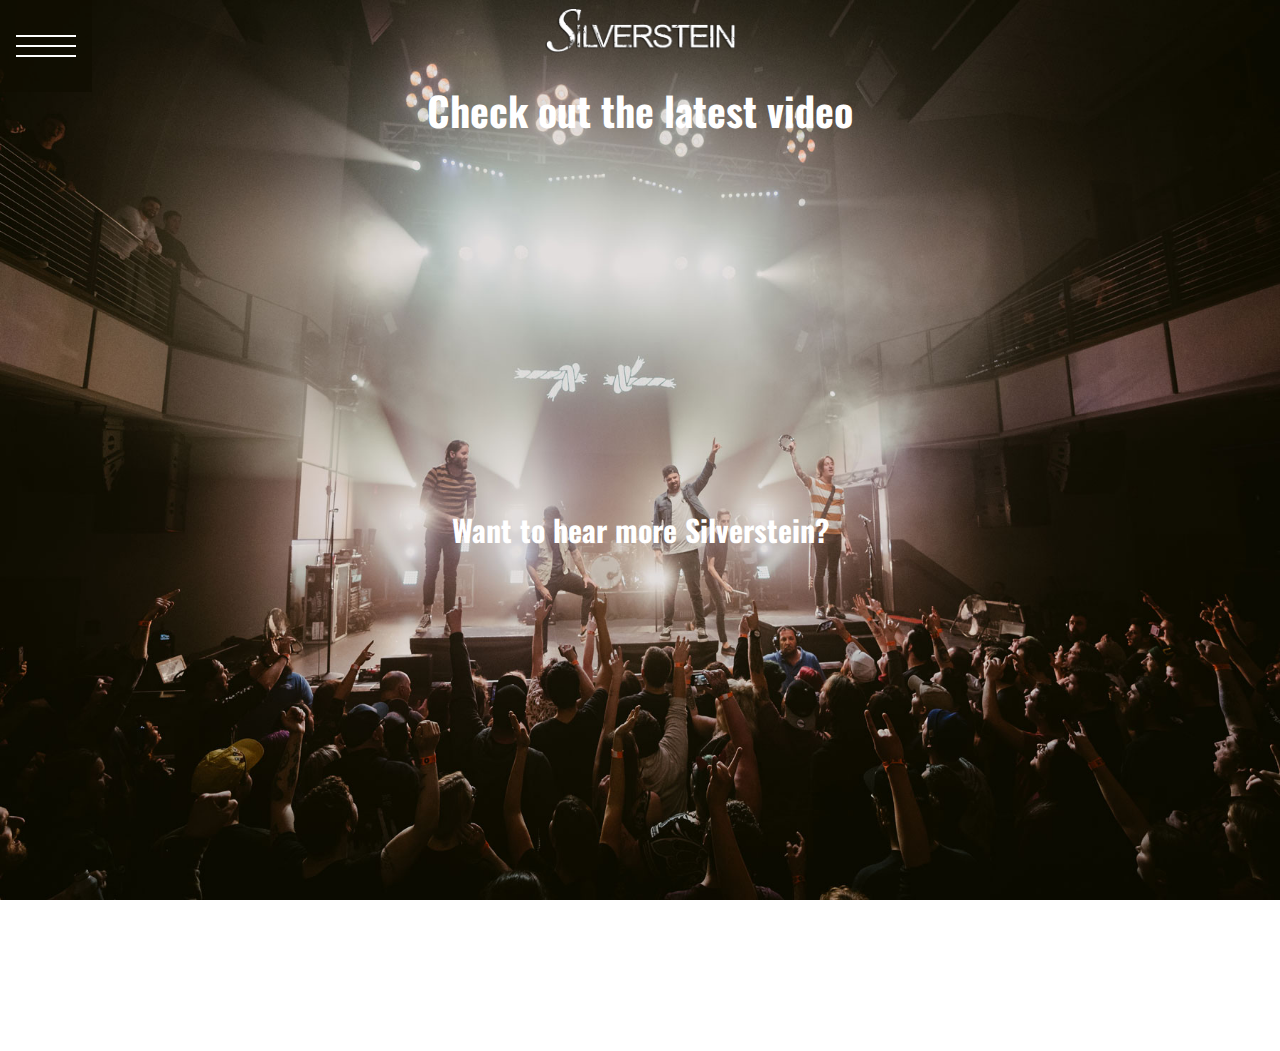
<file: Midterm/index.html>
<!DOCTYPE html>

<!-- All photos were found on the bands website or on Google -->
<html>
    <head>
        <title>
            Silverstein
        </title>

        <!-- Adds the links for the fonts and to the CSS stylesheets -->
        <link rel="stylesheet" href="https://fonts.googleapis.com/css2?family=Oswald:wght@500&display=swap|Open+Sans&family=Oswald:wght@500&display=swap">
        <link rel="stylesheet" href="MenuStyle.css">
        <link rel="stylesheet" href="MainStyle.css">

        <!-- Adds the background image -->
        <style>
            body {background-image: url(SilversteinFullBandLarge.jpg);
                  background-repeat: no-repeat;
                  background-attachment: fixed;
                  background-size: 100% 100%;
                  z-index: -1;}
        </style>
    </head>
    <body>

        <!-- Adds the divs to create the hamburger menu-->
        <div class="menuWrap">
            <input type="checkbox" class="toggler">
            <div class="hamburger"><div></div></div>
            <div class="menu">
                <div>
                    <div>
                        <ul>
                            <li><a href="index.html">Home</a></li>
                            <li><a href="about.html">About</a></li>
                            <li><a href="events.html">Events</a></li>
                            <li><a href="contact.html">Contact</a></li>
                        </ul>
                    </div>
                </div>
            </div>
        </div>

        <!-- Links the logo to the index -->
        <a href="index.html"><img class="Logo" src="SilversteinLogo3.png"></a>

        <h1>Check out the latest video</h1>

        <!-- Embeds a video to the latest music video by the band-->
        <iframe class="Center" width="560" height="315" src="https://www.youtube.com/embed/QHUBirNTMCQ" frameborder="0" allow="accelerometer; autoplay; clipboard-write; encrypted-media; gyroscope; picture-in-picture" allowfullscreen></iframe>

        <h2>Want to hear more Silverstein?</h2>

        <!-- Embeds a spotify playlist of popular songs by the band-->
        <iframe class="Center" src="https://open.spotify.com/embed/playlist/37i9dQZF1DZ06evO14c9FK" width="300" height="380" frameborder="0" allowtransparency="true" allow="encrypted-media"></iframe>

        <!-- Adds a link to the bands merch store-->
        <h2><a href="https://silversteinstore.com/">Click here to get the latest Silverstein merch!</a></h2>
    </body>
</html>
</file>
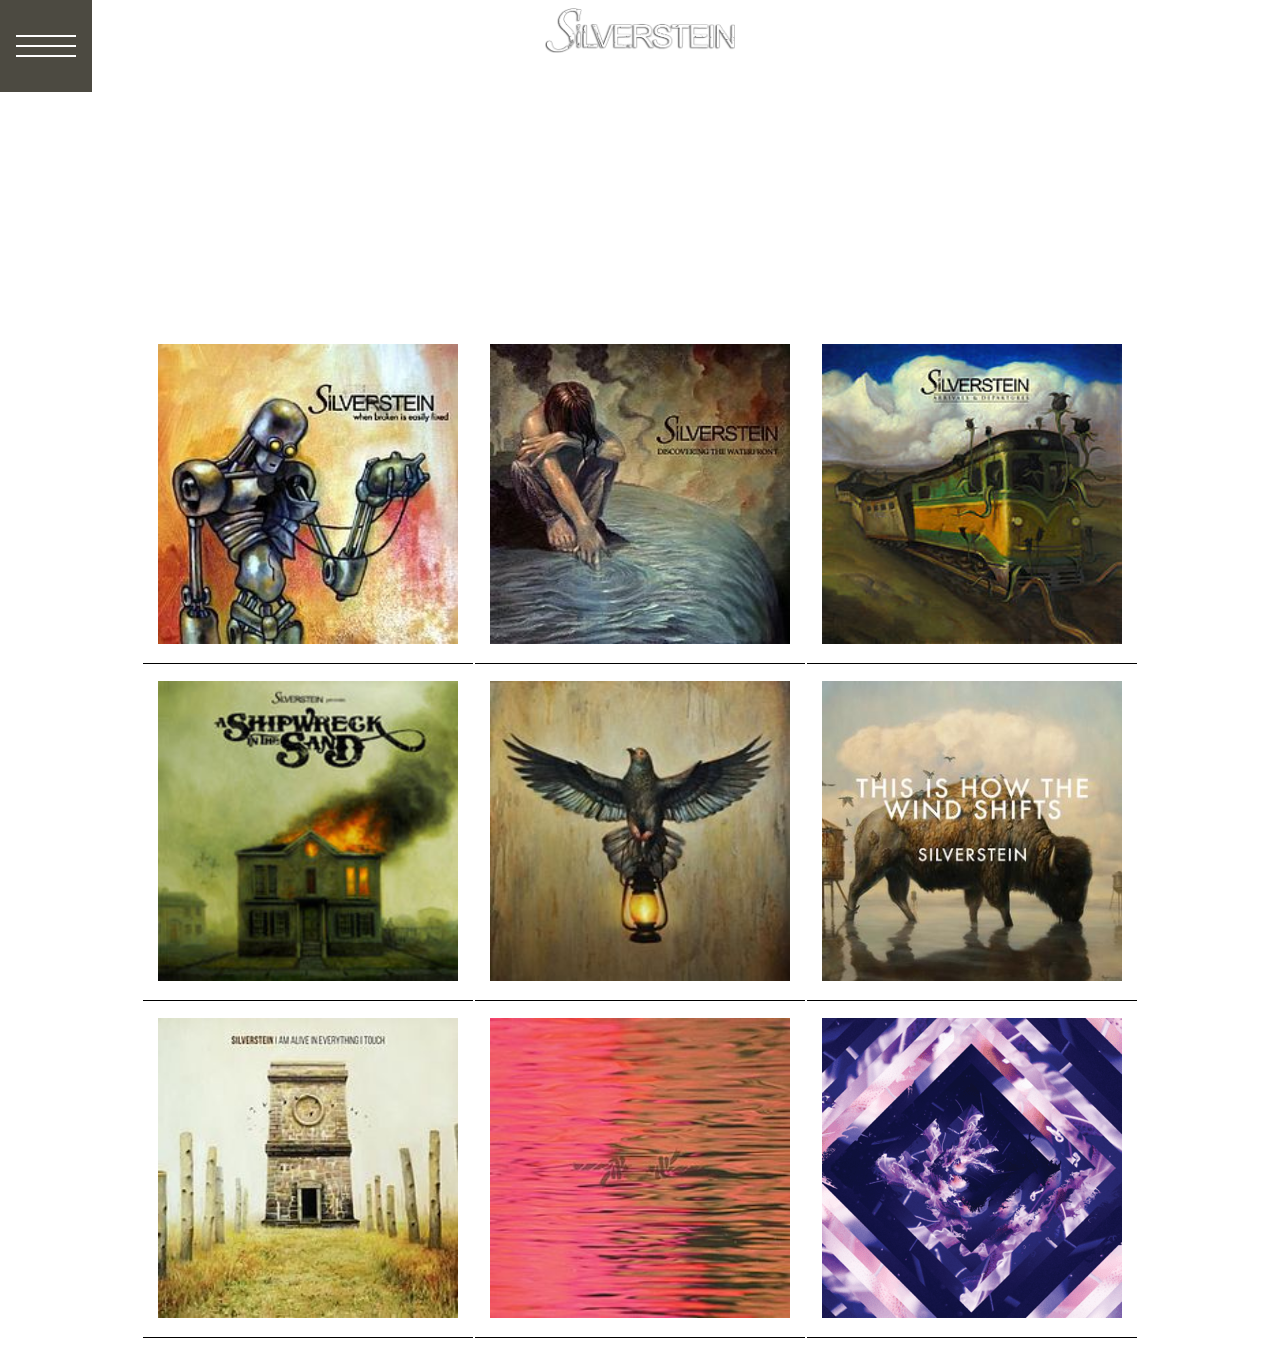
<file: Midterm/about.html>
<!DOCTYPE html>

<!-- All photos were found on the bands website or on Google -->
<html>

<head>
    <title>
        Silverstein - About
    </title>

    <!-- Adds the links for the fonts and to the CSS stylesheets -->
    <link rel="stylesheet" href="MenuStyle.css">
    <link rel="stylesheet" href="MainStyle.css">
    <link
        href="https://fonts.googleapis.com/css2?family=Oswald:wght@500&display=swap|Open+Sans&family=Oswald:wght@500&display=swap"
        rel="stylesheet">

        <!-- Adds the background image -->
    <style>
        body {
            background-image: url("http://www.silversteinmusic.com/2015/photos/silverstein_0097.jpg");
            background-repeat: no-repeat;
            background-attachment: fixed;
            background-size: 100% 100%;
            z-index: -1;
        }
    </style>
</head>

<body>

    <!-- Adds the divs to create the hamburger menu-->
    <div class="menuWrap">
        <input type="checkbox" class="toggler">
        <div class="hamburger">
            <div></div>
        </div>
        <div class="menu">
            <div>
                <div>
                    <ul>
                        <li><a href="index.html">Home</a></li>
                        <li><a href="about.html">About</a></li>
                        <li><a href="events.html">Events</a></li>
                        <li><a href="contact.html">Contact</a></li>
                    </ul>
                </div>
            </div>
        </div>
    </div>

    <!-- Links the logo to the index -->
    <a href="index.html"><img class="Logo" src="SilversteinLogo3.png"></a>

    <h1>The Band</h1>

    <!-- About the band-->
    <p>Formed in 2000 the Canadian post-hardcore band Silverstein has been steadily releasing music and touring for over
        20 years.</p>
    <p>Within that time the band has released
        9 studio albums, 2 live albums, 4 compilations, and 5 EPs.</p>
    </p>

    <!-- Adds a link to the bands tour archive-->
    <h2><a href="http://www.silversteinmusic.com/tour-archive">Click here to view the tour archive</a></h2>
    
    <!-- Adds a table for the 9 studio albums-->
    <table class="Center">
        <tr>
            <th><img class="Album" src="WhenBroken.jpg"></th>
            <th><img class="Album" src="Discovering.jpg"></th>
            <th><img class="Album" src="Arrivals.jpg"></th>
        </tr>
        <tr>
            <th><img class="Album" src="Shipwreck.jpg"></th>
            <th><img class="Album" src="Rescue.jpg"></th>
            <th><img class="Album" src="Wind.jpg"></th>
        </tr>
        <tr>
            <th><img class="Album" src="Alive.jpg"></th>
            <th><img class="Album" src="Dead.jpg"></th>
            <th><img class="Album" src="Beautiful.png"></th>
        </tr>
    </table>
</body>

</html>
</file>
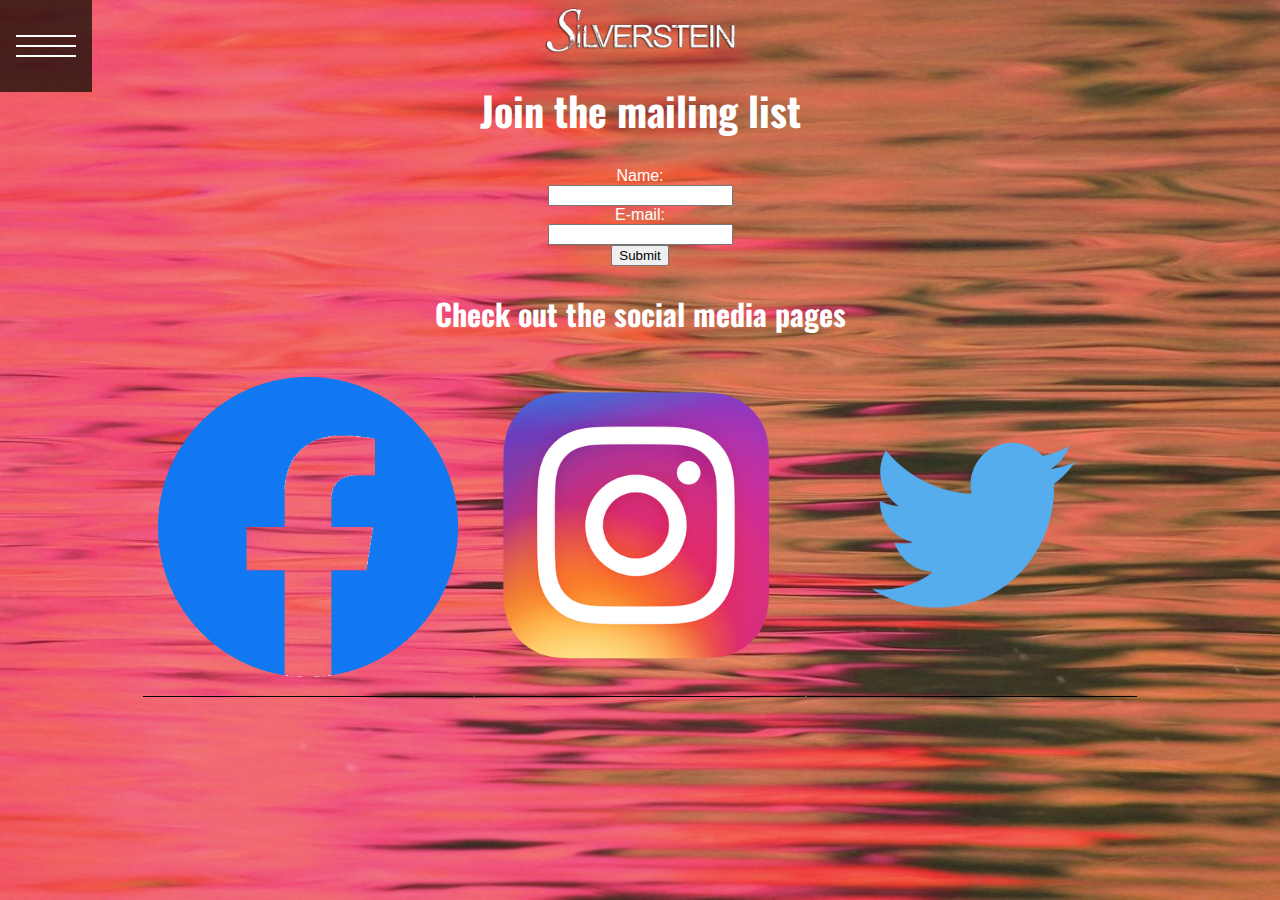
<file: Midterm/contact.html>
<!DOCTYPE html>

<!-- All photos were found on the bands website or on Google -->
<html>
    <head>
        <title>
            Silverstein - Contact
        </title>

        <!-- Adds the links for the fonts and to the CSS stylesheets -->
        <link rel="stylesheet" href="https://fonts.googleapis.com/css2?family=Oswald:wght@500&display=swap|Open+Sans&family=Oswald:wght@500&display=swap">
        <link rel="stylesheet" href="MenuStyle.css">
        <link rel="stylesheet" href="MainStyle.css">

        <!-- Adds the background image -->
        <style>
            body {background-image: url(SilversteinAlbum2.jpg);
                  background-repeat: no-repeat;
                  background-attachment: fixed;
                  background-size: 100% 100%;
                  z-index: -1;}
        </style>
    </head>
    <body>

        <!-- Adds the divs to create the hamburger menu-->
        <div class="menuWrap">
            <input type="checkbox" class="toggler">
            <div class="hamburger"><div></div></div>
            <div class="menu">
                <div>
                    <div>
                        <ul>
                            <li><a href="index.html">Home</a></li>
                            <li><a href="about.html">About</a></li>
                            <li><a href="events.html">Events</a></li>
                            <li><a href="contact.html">Contact</a></li>
                        </ul>
                    </div>
                </div>
            </div>
        </div>

        <!-- Links the logo to the index -->
        <a href="index.html"><img class="Logo" src="SilversteinLogo3.png"></a>

        <h1>Join the mailing list</h1>

        <!-- Adds a form for the mailing list-->
        <form action="mailto:silverstein@example.com" method="post" enctype="text/plain">
            Name:<br>
            <input type="text" name="name"><br>
            E-mail:<br>
            <input type="text" name="mail"><br>
            <input type="submit" value="Submit">
        </form>

        <h2>Check out the social media pages</h2>

        <!-- Adds a table to make the icons horizontal and centered-->
        <table class="Center">
            <tr>
                <th><a href=https://www.facebook.com/silversteinmusic><img class="Album" src="Facebook.png"></a></th>
                <th><a href="https://www.instagram.com/silverstein/?hl=en"><img class="Album" src="Instagram.png"></a></th>
                <th><a href="https://twitter.com/silverstein?ref_src=twsrc%5Egoogle%7Ctwcamp%5Eserp%7Ctwgr%5Eauthor"><img class="Album" src="Twitter.png"></a></th>
            </tr>
        </table>
    </body>
</html>
</file>
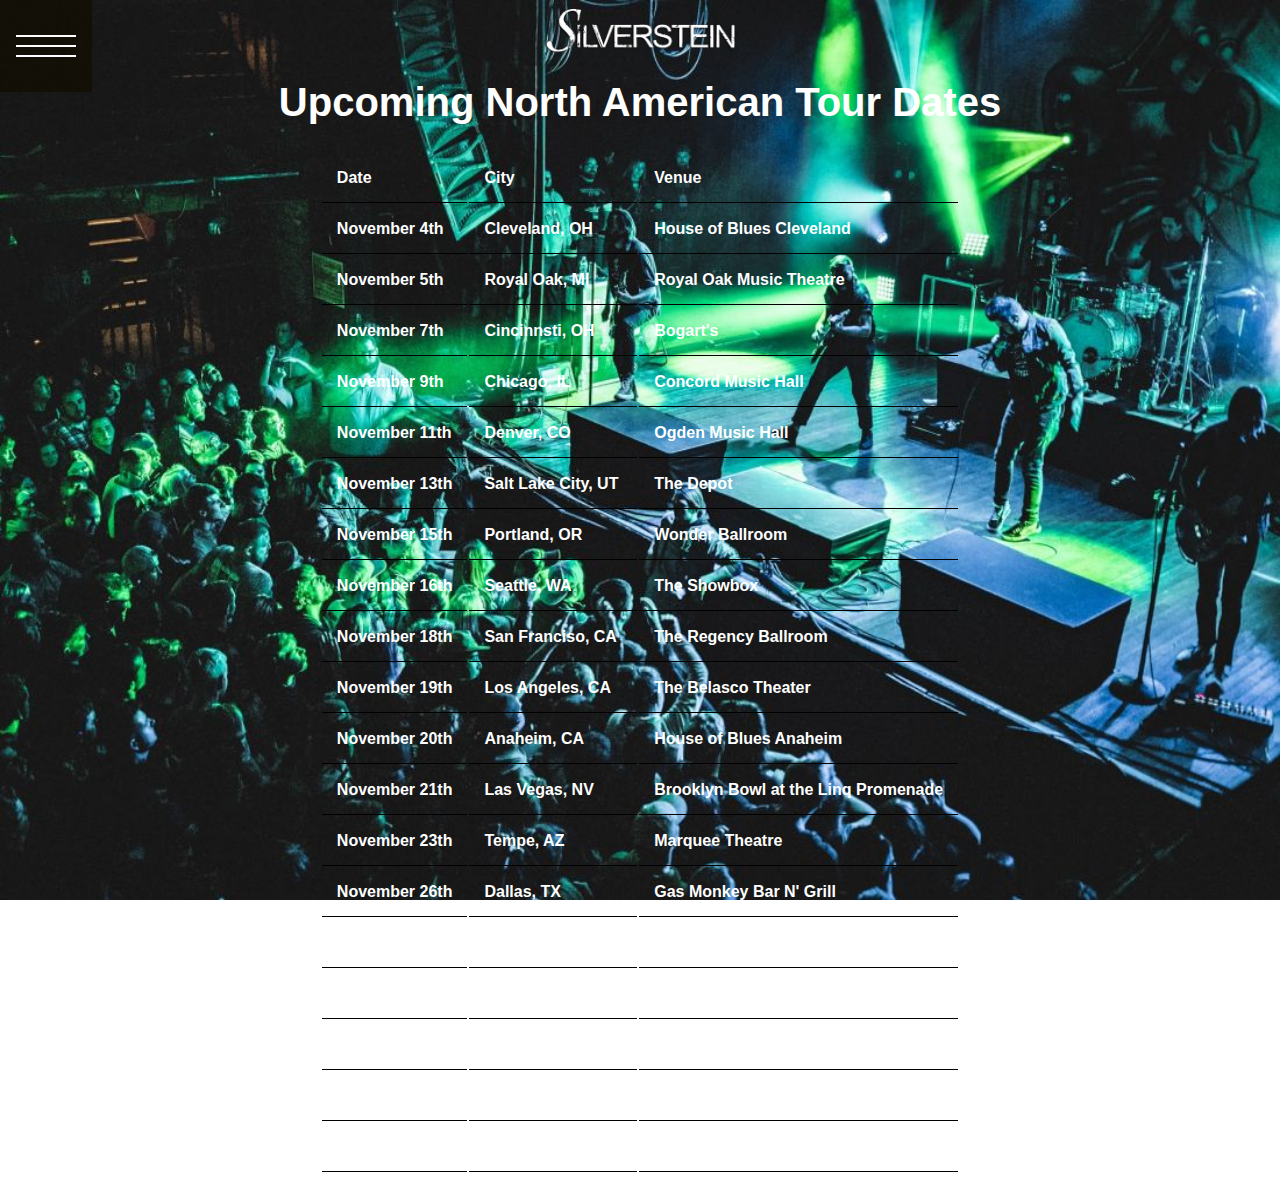
<file: Midterm/events.html>
<!DOCTYPE html>

<!-- All photos were found on the bands website or on Google -->
<html>
    <head>
        <title>
            Silverstein - Events
        </title>

        <!-- Adds the links for the fonts and to the CSS stylesheets -->
        <link rel="stylesheet" href="MenuStyle.css">
        <link rel="stylesheet" href="MainStyle.css">

        <!-- Adds the background image -->
        <style>
            body {background-image: url(SilversteinLiveGreen.jpg);
                  background-repeat: no-repeat;
                  background-attachment: fixed;
                  background-size: 100% 100%;
                  z-index: -1;}
        </style>
    </head>
    <body>

        <!-- Adds the divs to create the hamburger menu-->
        <div class="menuWrap">
            <input type="checkbox" class="toggler">
            <div class="hamburger"><div></div></div>
            <div class="menu">
                <div>
                    <div>
                        <ul>
                            <li><a href="index.html">Home</a></li>
                            <li><a href="about.html">About</a></li>
                            <li><a href="events.html">Events</a></li>
                            <li><a href="contact.html">Contact</a></li>
                        </ul>
                    </div>
                </div>
            </div>
        </div>

        <!-- Links the logo to the index -->
        <a href="index.html"><img class="Logo" src="SilversteinLogo3.png"></a>

        <h1>Upcoming North American Tour Dates</h1>

        <!-- Adds a table for the upcoming events-->
        <table class="Center">
            <tr>
                <th>Date</th>
                <th>City</th>
                <th>Venue</th>
            </tr>
            <tr>
                <th>November 4th</th>
                <th>Cleveland, OH</th>
                <th>House of Blues Cleveland</th>
            </tr>
            <tr>
                <th>November 5th</th>
                <th>Royal Oak, MI</th>
                <th>Royal Oak Music Theatre</th>
            </tr>
            <tr>
                <th>November 7th</th>
                <th>Cincinnsti, OH</th>
                <th>Bogart's</th>
            </tr>
            <tr>
                <th>November 9th</th>
                <th>Chicago, IL</th>
                <th>Concord Music Hall</th>
            </tr>
            <tr>
                <th>November 11th</th>
                <th>Denver, CO</th>
                <th>Ogden Music Hall</th>
            </tr>
            <tr>
                <th>November 13th</th>
                <th>Salt Lake City, UT</th>
                <th>The Depot</th>
            </tr>
            <tr>
                <th>November 15th</th>
                <th>Portland, OR</th>
                <th>Wonder Ballroom</th>
            </tr>
            <tr>
                <th>November 16th</th>
                <th>Seattle, WA</th>
                <th>The Showbox</th>
            </tr>
            <tr>
                <th>November 18th</th>
                <th>San Franciso, CA</th>
                <th>The Regency Ballroom</th>
            </tr>
            <tr>
                <th>November 19th</th>
                <th>Los Angeles, CA</th>
                <th>The Belasco Theater</th>
            </tr>
            <tr>
                <th>November 20th</th>
                <th>Anaheim, CA</th>
                <th>House of Blues Anaheim</th>
            </tr>
            <tr>
                <th>November 21th</th>
                <th>Las Vegas, NV</th>
                <th>Brooklyn Bowl at the Linq Promenade</th>
            </tr>
            <tr>
                <th>November 23th</th>
                <th>Tempe, AZ</th>
                <th>Marquee Theatre</th>
            </tr>
            <tr>
                <th>November 26th</th>
                <th>Dallas, TX</th>
                <th>Gas Monkey Bar N' Grill</th>
            </tr>
            <tr>
                <th>November 27th</th>
                <th>San Antonio, TX</th>
                <th>Vibes Event Center</th>
            </tr>
            <tr>
                <th>November 28th</th>
                <th>Houston, TX</th>
                <th>The Studio at Warehouse Live</th>
            </tr>
            <tr>
                <th>November 30th</th>
                <th>St. Petersburg, FL</th>
                <th>Jannus Live</th>
            </tr>
            <tr>
                <th>December 3rd</th>
                <th>Atlanta, GA</th>
                <th>The Masquerade - Heaven</th>
            </tr>
            <tr>
                <th>December 12th</th>
                <th>Toronto, ON</th>
                <th>The Danforth Music Hall</th>
            </tr>
        </table>
    </body>
</html>
</file>
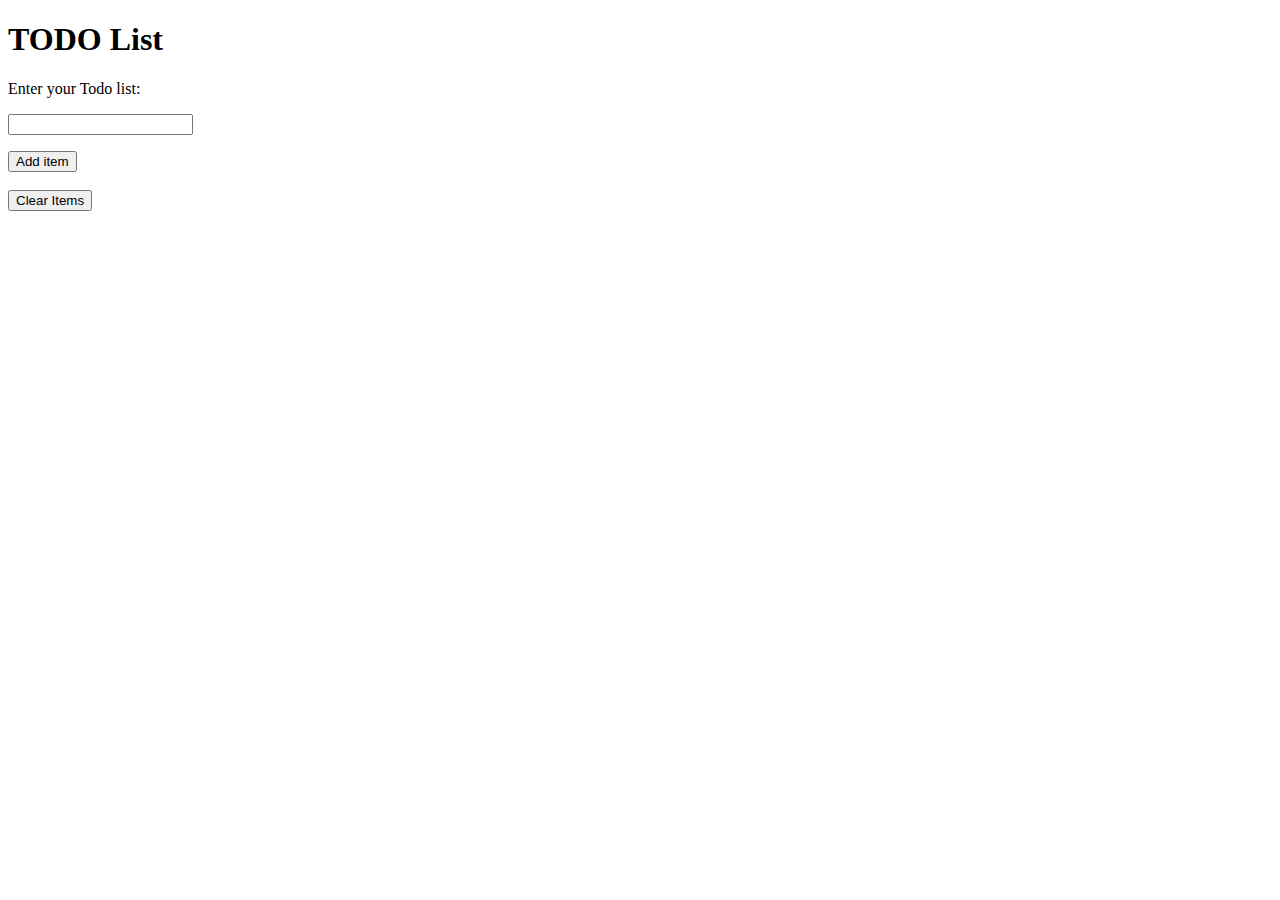
<file: Week11/Week11Assignment.html>
<!DOCTYPE html>

<html>

<head>
    <title>
        TODO List
    </title>
</head>

<body>
    <h1>TODO List</h1> <!-- Adds a heading to the page-->

    <P>Enter your Todo list: </P>
    <input type="text" id="todoList"><br> <!-- Adds an input field for addign items-->
    
    <ul id="list"></ul> <!-- Adds a list for the items -->
    <input type='button' onclick='addItem()' value='Add item'><br><br> <!-- Adds a Button to add the item -->
    <input type='button' onclick='clearItems()' value='Clear Items'> <!-- Adds a Button to clear the items-->

    <script src="Additem.js"></script> <!-- Adds the Javascript file-->
</body>

</html>
</file>
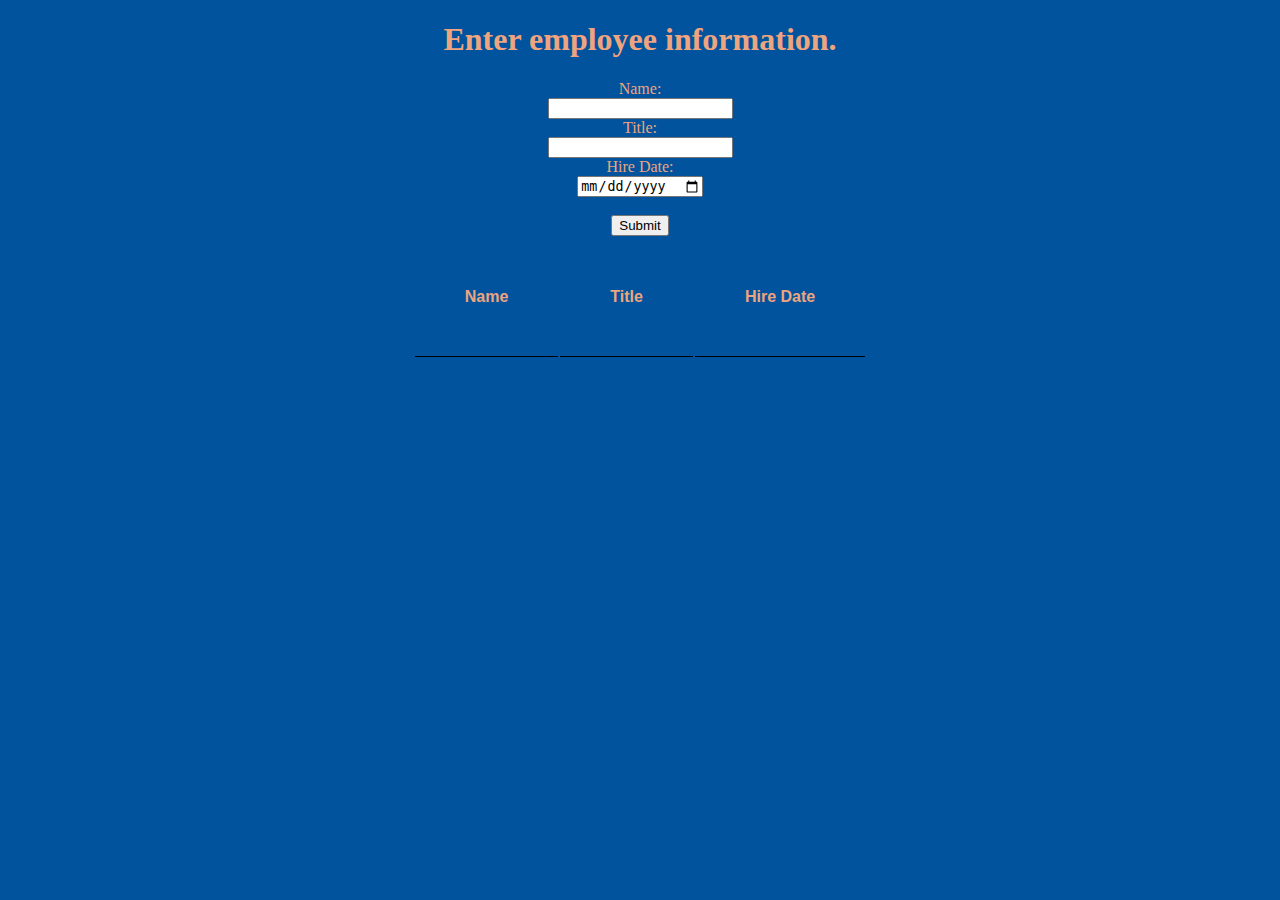
<file: Week12/Week12Assignment.html>
<!DOCTYPE html>

<html>

<head>
    <title>
        Employee Information
    </title>
    <!-- Adds jquery -->
    <script src="jquery-3.6.0.slim.js"></script>
    <!-- Adds style to the site -->
    <style>
        td {
            border-bottom: 1px solid black;
            padding: 50px;
            font-family: 'Lucida Sans', 'Lucida Sans Regular', 'Lucida Grande', 'Lucida Sans Unicode', Geneva, Verdana, sans-serif;
            font-weight: bold;
        }

        table,
        form {
            margin-left: auto;
            margin-right: auto;
            color: #EEA47FFF;
        }

        body {
            text-align: center;
            background-color: #00539CFF;
        }

        h1 {
            color: #EEA47FFF;
        }
    </style>
</head>

<body>
    <h1>Enter employee information.</h1>
    <!-- Adds a form to enter information -->
    <form method="post" id="dataForm">
        Name: <br>
        <input type="text" name="name" id="name"><br>
        Title: <br>
        <input type="text" name="title" id="title"><br>
        Hire Date: <br>
        <input type="date" name="hireDate" id="hireDate"><br><br>
        <input type="submit" name="submit" value="Submit"><br>
    </form>
    <!-- Adds a table for the data-->
    <div>
        <table>
            <thead>
                <tr>
                    <td id="tableName">Name</td>
                    <td id="tableTitle">Title</td>
                    <td id="tableDate">Hire Date</td>
                </tr>
            </thead>
            <tbody id="displayData"></tbody>
        </table>
    </div>

    <script>
        // Checks for empty feilds on the form
        $('#dataForm').submit(function () {
            if ($.trim($("#name").val()) === "" || $.trim($("#title").val()) === "" || $.trim($("#hireDate").val()) === "") {
                alert('you did not fill out one of the fields');
                return false;
            }
            // Takes the data from the form and puts it into a table 
            else
                event.preventDefault();
            var $inputs = $('#dataForm :input');
            var values = {};
            $inputs.each(function () {
                values[this.name] = $(this).val();
            });
            $('#displayData').append("<tr><td>" + values.name + "</td><td>" + values.title + "</td><td>" + values.hireDate);
            // clears the fields in the form
            $("input[type=text], textarea, date").val("");
        });
    </script>
</body>

</html>
</file>
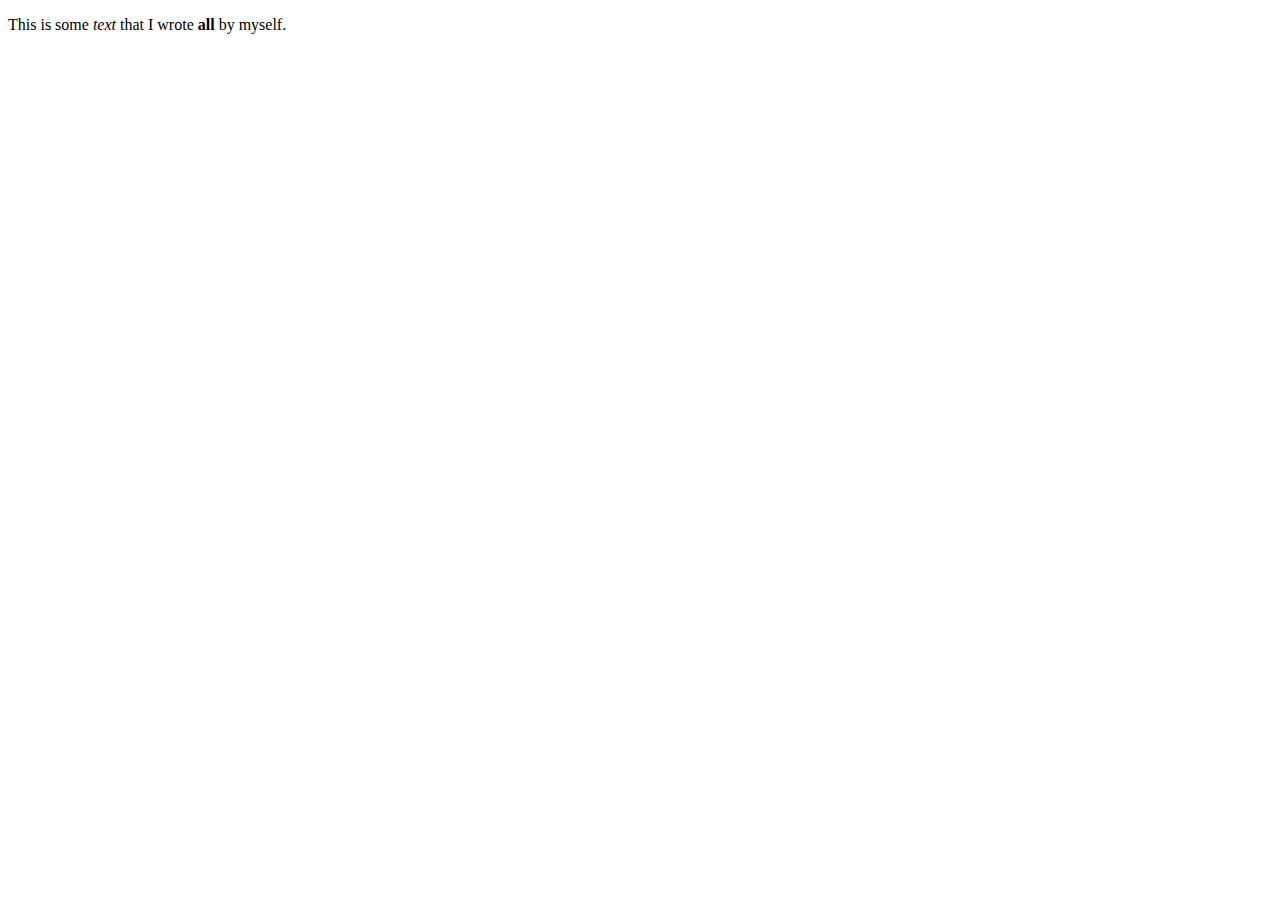
<file: week3/test.html>
<!DOCTYPE html>

<html>
    <head>
        <title>
            This is my awesome web page
        </title>
    </head>
    <body>
        <p>This is some <em>text</em> that I wrote <strong>all</strong> by myself.</p>
    </body>
</html>
</file>
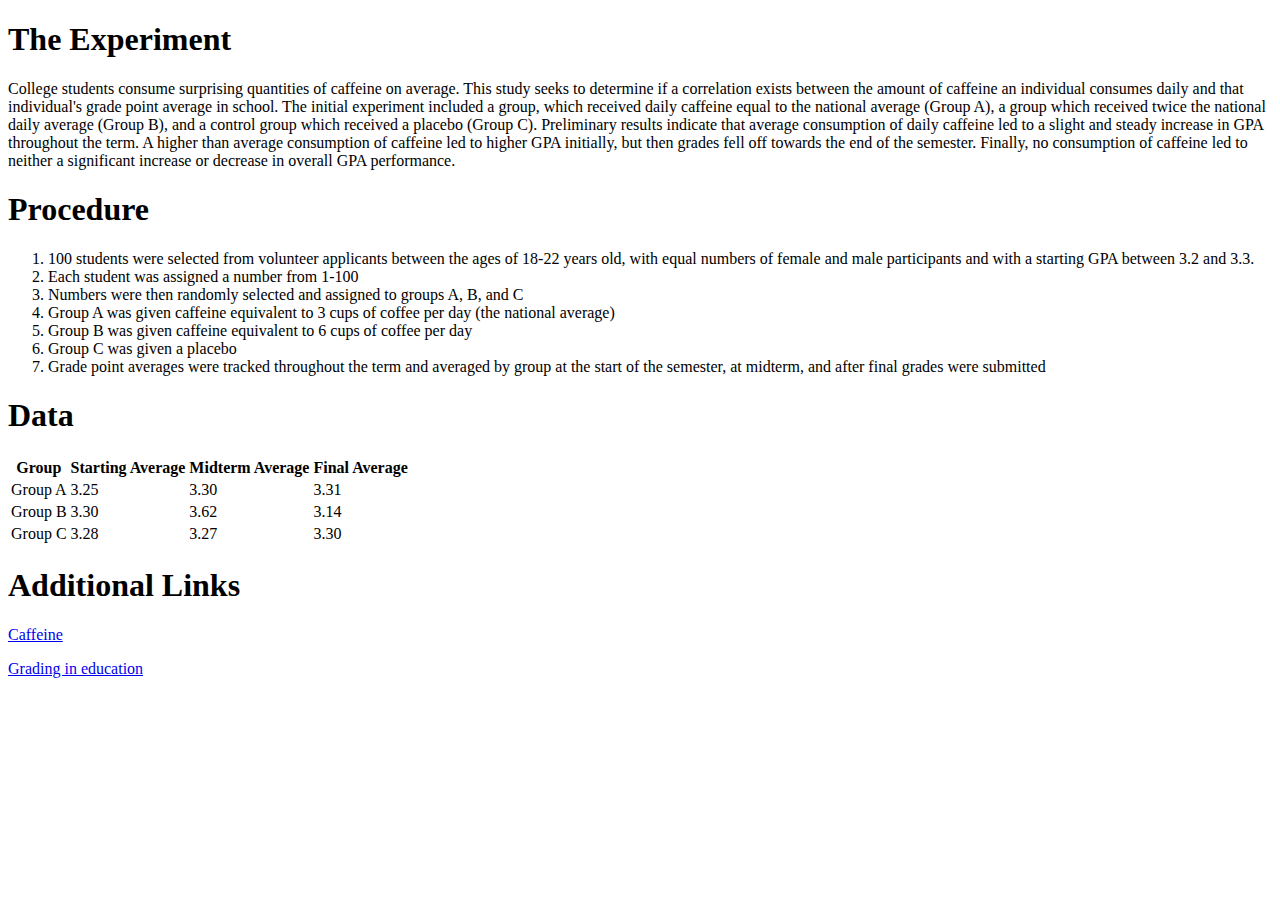
<file: week3/Week3Assignment.html>
<!DOCTYPE html>

<html>
    <head>
        <title>
            Caffeine in college students
        </title>
    </head>
    <body>
        <!-- Adds a heading-->
        <h1>The Experiment</h1>
        
        <!-- Description of the experiment-->
        <p>College students consume surprising quantities of caffeine on average. This study seeks to determine if a correlation exists between the amount of caffeine an individual consumes daily and that individual's grade point average in school.
            The initial experiment included a group, which received daily caffeine equal to the national average (Group A), a group which received twice the national daily average (Group B), and a control group which received a placebo (Group C). 
            Preliminary results indicate that average consumption of daily caffeine led to a slight and steady increase in GPA throughout the term. A higher than average consumption of caffeine led to higher GPA initially, but then grades fell off towards the end of the semester. Finally, no consumption of caffeine led to neither a significant increase or decrease in overall GPA performance.</p>
        <!-- Adds a heading-->
        <h1>Procedure</h1>
        
        <!-- Adds an ordered list for the procedure-->
        <ol>
            <li>100 students were selected from volunteer applicants between the ages of 18-22 years old, with equal numbers of female and male participants and with a starting GPA between 3.2 and 3.3. </li>
            <li>Each student was assigned a number from 1-100</li>
            <li>Numbers were then randomly selected and assigned to groups A, B, and C</li>
            <li>Group A was given caffeine equivalent to 3 cups of coffee per day (the national average)</li>
            <li>Group B was given caffeine equivalent to 6 cups of coffee per day</li>
            <li>Group C was given a placebo</li>
            <li>Grade point averages were tracked throughout the term and averaged by group at the start of the semester, at midterm, and after final grades were submitted</li>
        </ol>

        <!-- Adds a heading-->
        <h1>Data</h1>

        <!-- Adds a table for the data-->
        <table>
            <tr>
                <th>Group</th>
                <th>Starting Average</th>
                <th>Midterm Average</th>
                <th>Final Average</th>
            </tr>
            <tr>
                <td>Group A</td>
                <td>3.25</td>
                <td>3.30</td>
                <td>3.31</td>
            </tr>
            <tr>
                <td>Group B</td>
                <td>3.30</td>
                <td>3.62</td>
                <td>3.14</td>
            </tr>
            <tr>
                <td>Group C</td>
                <td>3.28</td>
                <td>3.27</td>
                <td>3.30</td>
            </tr>
        </table>

        <!-- Adds a heading-->
        <h1>Additional Links</h1>

        <!-- Adds Links for additional information-->
        <p><a href="https://en.wikipedia.org/wiki/Caffeine">Caffeine</a></p>
        <p><a href="https://en.wikipedia.org/wiki/Grading_in_education"> Grading in education</a></p>
        </body>
</html>
</file>
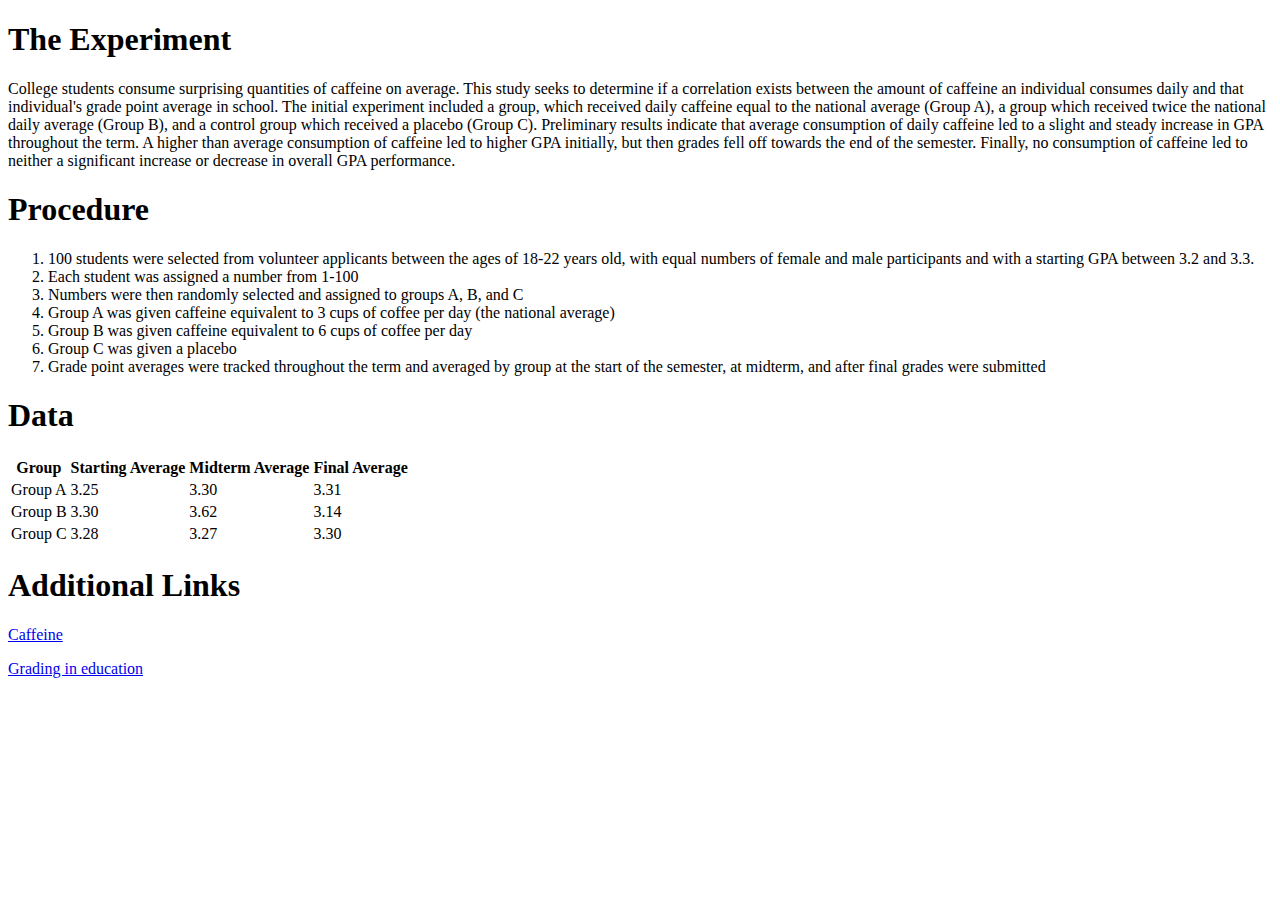
<file: week3/Week3Assignmnet.html>
<!DOCTYPE html>

<html>
    <head>
        <title>
            Caffeine in college students
        </title>
    </head>
    <body>
        <h1>The Experiment</h1>
        <p>College students consume surprising quantities of caffeine on average. This study seeks to determine if a correlation exists between the amount of caffeine an individual consumes daily and that individual's grade point average in school.
            The initial experiment included a group, which received daily caffeine equal to the national average (Group A), a group which received twice the national daily average (Group B), and a control group which received a placebo (Group C). 
            Preliminary results indicate that average consumption of daily caffeine led to a slight and steady increase in GPA throughout the term. A higher than average consumption of caffeine led to higher GPA initially, but then grades fell off towards the end of the semester. Finally, no consumption of caffeine led to neither a significant increase or decrease in overall GPA performance.</p>
        <h1>Procedure</h1>
        <ol>
            <li>100 students were selected from volunteer applicants between the ages of 18-22 years old, with equal numbers of female and male participants and with a starting GPA between 3.2 and 3.3. </li>
            <li>Each student was assigned a number from 1-100</li>
            <li>Numbers were then randomly selected and assigned to groups A, B, and C</li>
            <li>Group A was given caffeine equivalent to 3 cups of coffee per day (the national average)</li>
            <li>Group B was given caffeine equivalent to 6 cups of coffee per day</li>
            <li>Group C was given a placebo</li>
            <li>Grade point averages were tracked throughout the term and averaged by group at the start of the semester, at midterm, and after final grades were submitted</li>
        </ol>
        <h1>Data</h1>
        <table>
            <tr>
                <th>Group</th>
                <th>Starting Average</th>
                <th>Midterm Average</th>
                <th>Final Average</th>
            </tr>
            <tr>
                <td>Group A</td>
                <td>3.25</td>
                <td>3.30</td>
                <td>3.31</td>
            </tr>
            <tr>
                <td>Group B</td>
                <td>3.30</td>
                <td>3.62</td>
                <td>3.14</td>
            </tr>
            <tr>
                <td>Group C</td>
                <td>3.28</td>
                <td>3.27</td>
                <td>3.30</td>
            </tr>
        </table>
        <h1>Additional Links</h1>
        <p><a href="https://en.wikipedia.org/wiki/Caffeine">Caffeine</a></p>
        <p><a href="https://en.wikipedia.org/wiki/Grading_in_education"> Grading in education</a></p>
        </body>
</html>
</file>
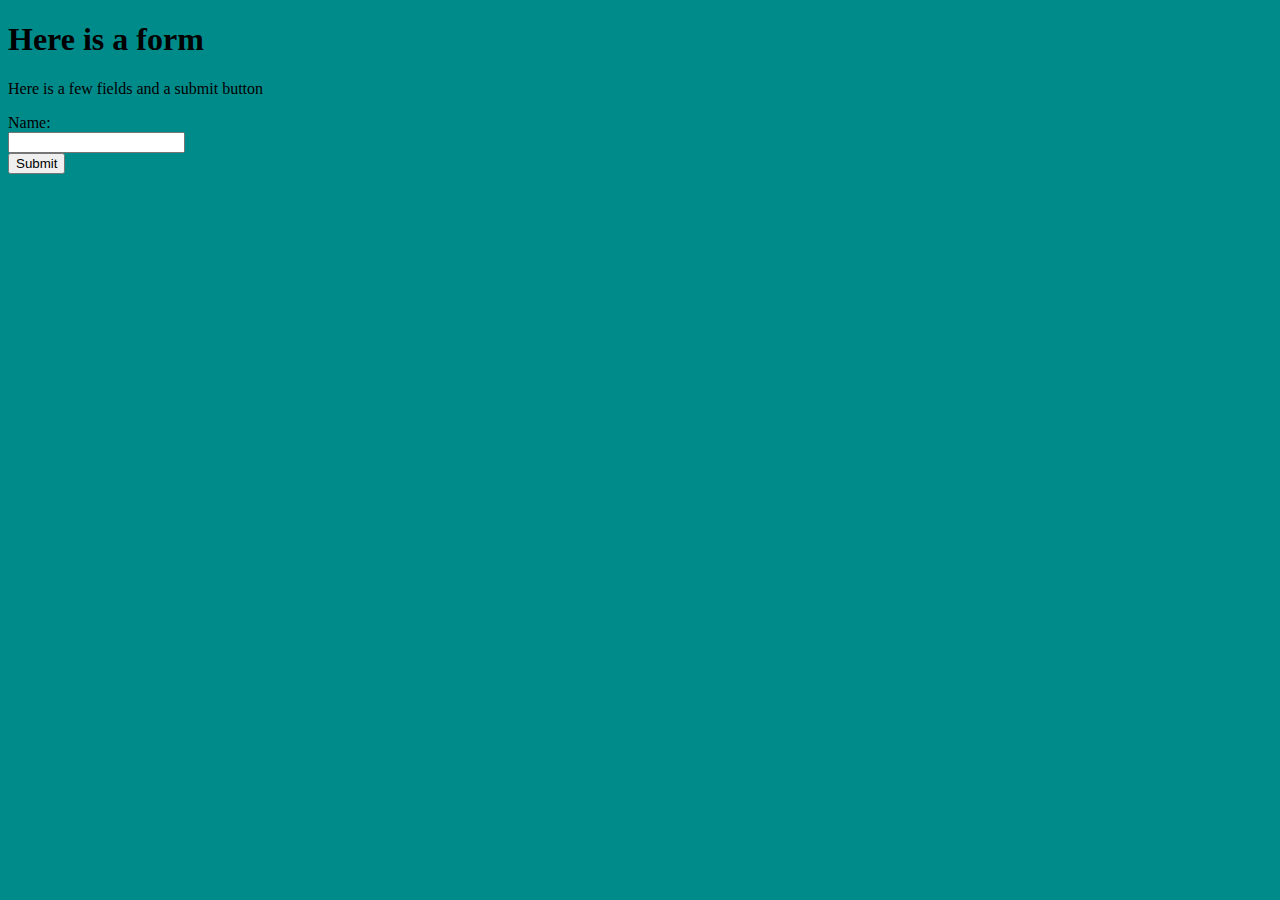
<file: week4/form.html>
<!DOCTYPE html>

<html>

    <head>
    
        <title>CSCI220 Week4</title>
        <style>
            body {
                background-color: darkcyan;
            }
        </style>

    </head>

    <body>
        <h1>Here is a form</h1>
        <p>Here is a few fields and a submit button</p>
        <form>
            <label for="contactName">Name:</label><br />
            <input type="text" size="19" name="contactName" id="contactName"><br>
            <input type="submit" value="Submit"><br>
        </form>
    </body>
</html>
</file>
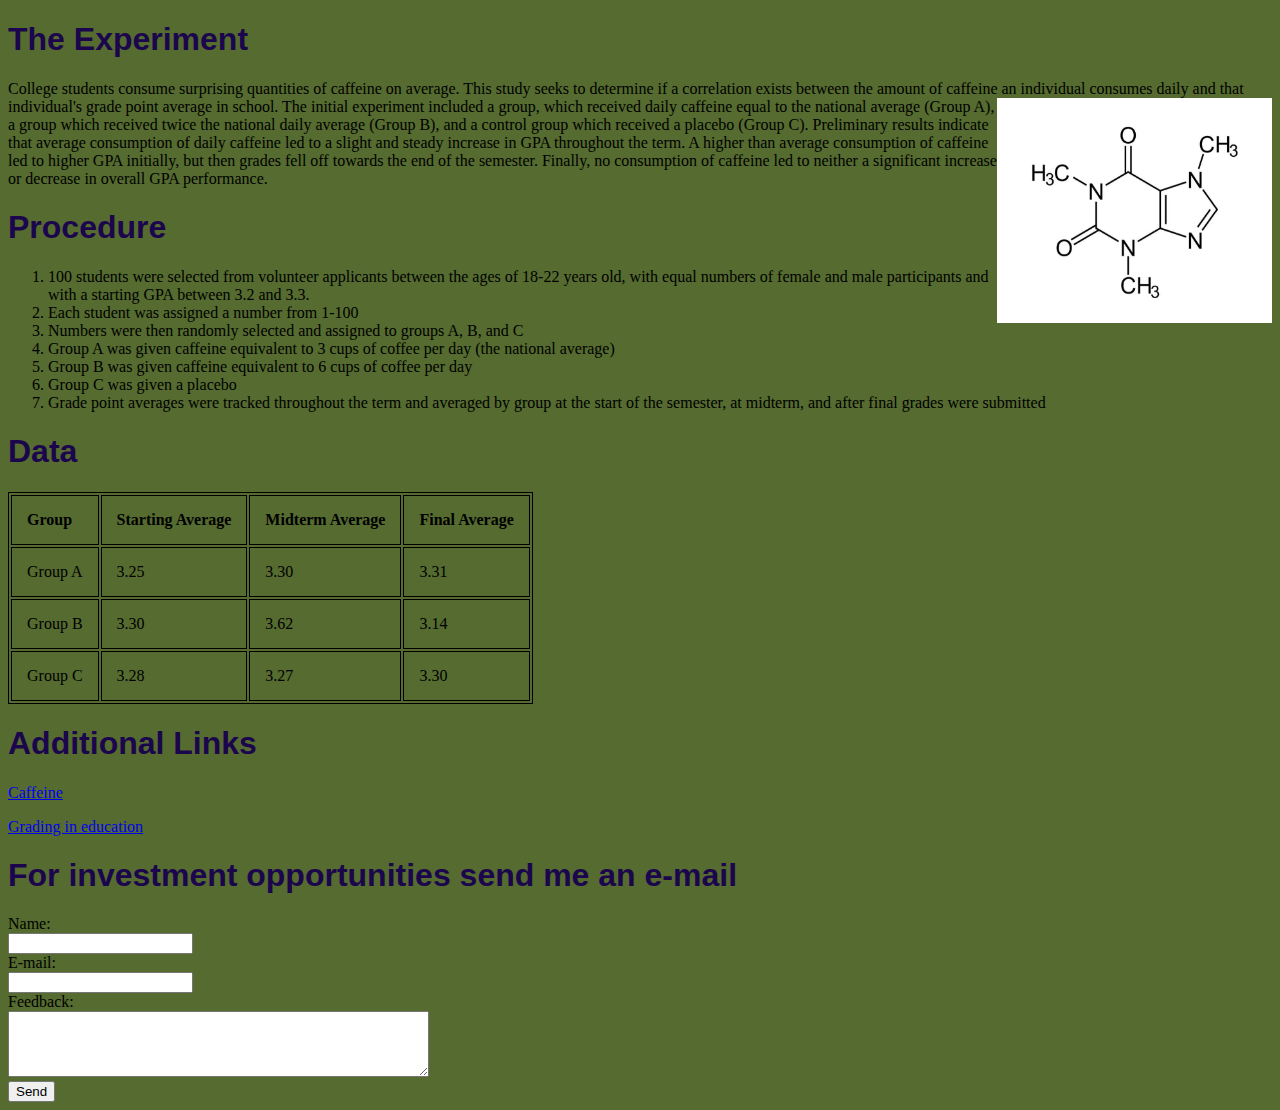
<file: week4/Week4Assignment.html>
<!DOCTYPE html>

<html>
    <head>
        <title>
            Caffeine in college students
        </title>
        <!-- Adds CSS styling to the webpage -->
        <style>

           body {background-color: darkolivegreen;}

           h1 {color:rgb(27, 6, 77);
               font-family: 'Trebuchet MS', 'Lucida Sans Unicode', 'Lucida Grande', 'Lucida Sans', Arial, sans-serif;}
            
            table, th, td {border: 1px solid black}

            th, td {padding: 15px; text-align: left}

        </style>
    </head>
    <body>
        <!-- Adds a heading-->
        <h1>The Experiment</h1>
        
        <!-- Description of the experiment-->
        <p>College students consume surprising quantities of caffeine on average. This study seeks to determine if a correlation exists between the amount of caffeine an individual consumes daily and that individual's grade point average in school.
            The initial experiment included a group, which received daily caffeine equal to the national average <img src="caffeine.jpg" alt="Caffeine" align="right"  style="width:275px;height:225px;">(Group A), a group which received twice the national daily average (Group B), and a control group which received a placebo (Group C). 
            Preliminary results indicate that average consumption of daily caffeine led to a slight and steady increase in GPA throughout the term. A higher than average consumption of caffeine led to higher GPA initially, but then grades fell off towards the end of the semester. Finally, no consumption of caffeine led to neither a significant increase or decrease in overall GPA performance.</p>
        <!-- Adds a heading-->
        <h1>Procedure</h1>
        
        <!-- Adds an ordered list for the procedure-->
        <ol>
            <li>100 students were selected from volunteer applicants between the ages of 18-22 years old, with equal numbers of female and male participants and with a starting GPA between 3.2 and 3.3. </li>
            <li>Each student was assigned a number from 1-100</li>
            <li>Numbers were then randomly selected and assigned to groups A, B, and C</li>
            <li>Group A was given caffeine equivalent to 3 cups of coffee per day (the national average)</li>
            <li>Group B was given caffeine equivalent to 6 cups of coffee per day</li>
            <li>Group C was given a placebo</li>
            <li>Grade point averages were tracked throughout the term and averaged by group at the start of the semester, at midterm, and after final grades were submitted</li>
        </ol>

        <!-- Adds a heading-->
        <h1>Data</h1>

        <!-- Adds a table for the data-->
        <table>
            <tr>
                <th>Group</th>
                <th>Starting Average</th>
                <th>Midterm Average</th>
                <th>Final Average</th>
            </tr>
            <tr>
                <td>Group A</td>
                <td>3.25</td>
                <td>3.30</td>
                <td>3.31</td>
            </tr>
            <tr>
                <td>Group B</td>
                <td>3.30</td>
                <td>3.62</td>
                <td>3.14</td>
            </tr>
            <tr>
                <td>Group C</td>
                <td>3.28</td>
                <td>3.27</td>
                <td>3.30</td>
            </tr>
        </table>

        <!-- Adds a heading-->
        <h1>Additional Links</h1>

        <!-- Adds Links for additional information-->
        <p><a href="https://en.wikipedia.org/wiki/Caffeine">Caffeine</a></p>
        <p><a href="https://en.wikipedia.org/wiki/Grading_in_education"> Grading in education</a></p>

        <h1>For investment opportunities send me an e-mail</h1>

        <!-- Adds a form that sends an email -->

        <form action="mailto:jennifer@example.com" method="post" enctype="text/plain">
            Name:<br>
            <input type="text" name="name"><br>
            E-mail:<br>
            <input type="text" name="mail"><br>
            Feedback:<br>
            <textarea name="feedback" rows="4" cols="50"></textarea><br>
            <input type="submit" value="Send">
        </form>
        </body>
</html>
</file>
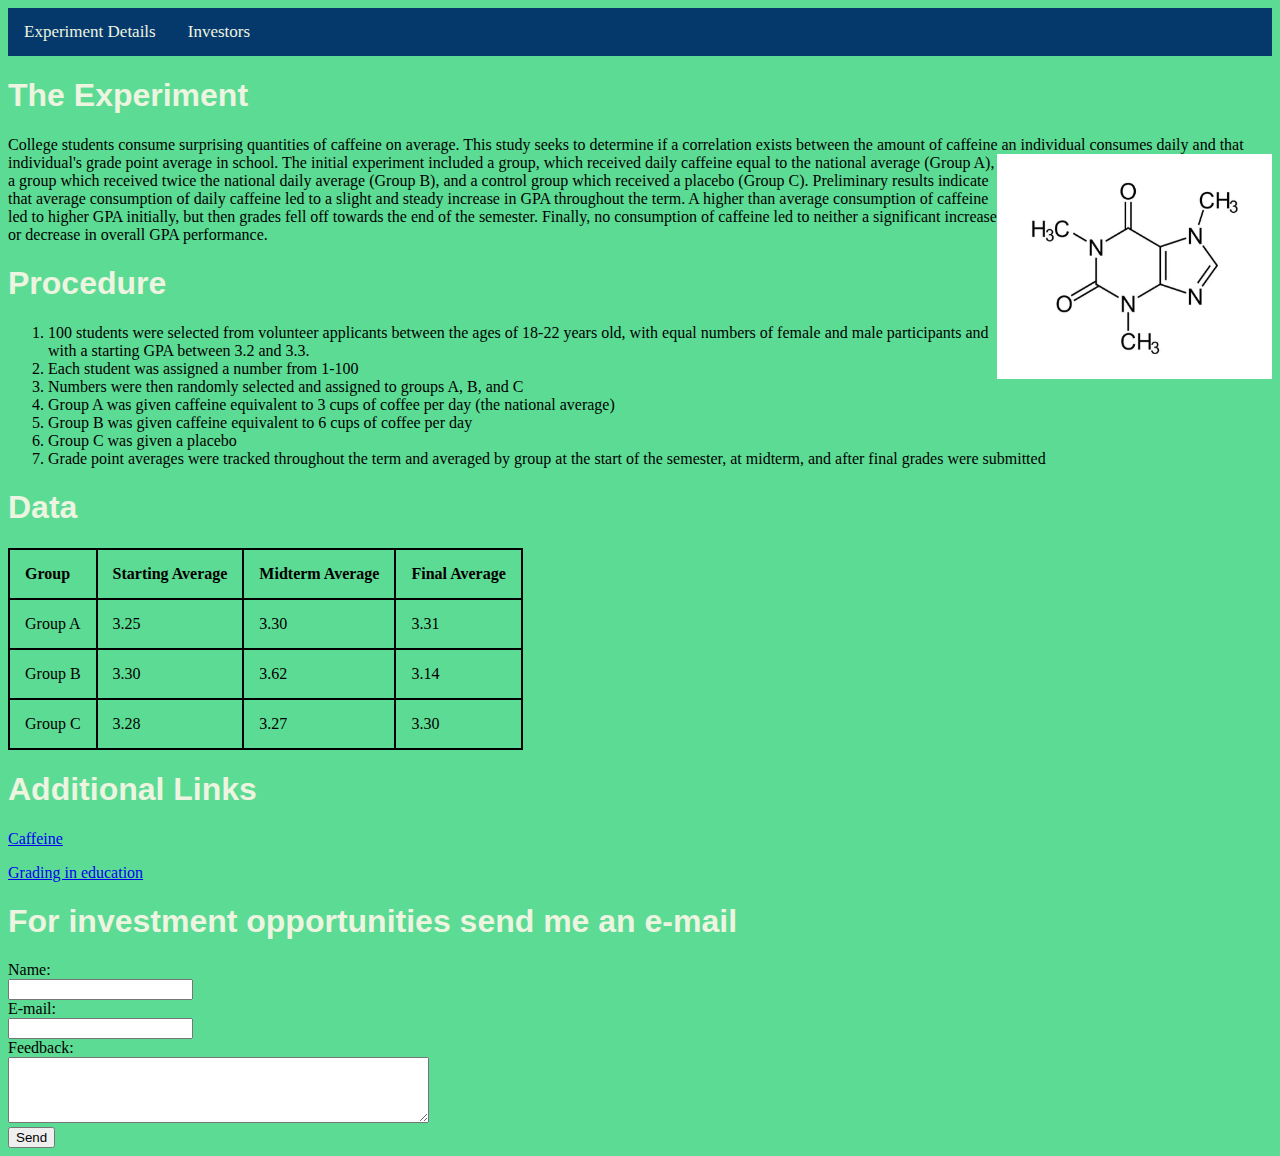
<file: Week5/Home.html>
<!DOCTYPE html>

<html>
    <head>
        <title>
            Caffeine in college students
        </title>
        <!-- Adds CSS styling to the webpage -->
        <style>
            .topnav {background-color: rgb(5,57,107); overflow: hidden;}
            .topnav a {float: left; color: rgb(237,244,224); text-align: center; padding: 14px 16px; text-decoration: none; font-size: 17px;}
            .topnav a:hover { background-color: rgb(56,149,131); color: black;}

           body {background-color: rgb(92, 219, 148);}

           h1 {color:rgb(237,244,224);
               font-family: 'Trebuchet MS', 'Lucida Sans Unicode', 'Lucida Grande', 'Lucida Sans', Arial, sans-serif;}
            
            table, th, td {border: 2px solid black; border-collapse: collapse;}

            th, td {padding: 15px; text-align: left}

        </style>
    </head>
    <body>
        <div class="topnav">
            <a href="Home.html">Experiment Details</a>
            <a href="Investors.html">Investors</a>
        </div>
        <!-- Adds a heading-->
        <h1>The Experiment</h1>
        
        <!-- Description of the experiment-->
        <p>College students consume surprising quantities of caffeine on average. This study seeks to determine if a correlation exists between the amount of caffeine an individual consumes daily and that individual's grade point average in school.
            The initial experiment included a group, which received daily caffeine equal to the national average <img src="caffeine.jpg" alt="Caffeine" align="right"  style="width:275px;height:225px;">(Group A), a group which received twice the national daily average (Group B), and a control group which received a placebo (Group C). 
            Preliminary results indicate that average consumption of daily caffeine led to a slight and steady increase in GPA throughout the term. A higher than average consumption of caffeine led to higher GPA initially, but then grades fell off towards the end of the semester. Finally, no consumption of caffeine led to neither a significant increase or decrease in overall GPA performance.</p>
        <!-- Adds a heading-->
        <h1>Procedure</h1>
        
        <!-- Adds an ordered list for the procedure-->
        <ol>
            <li>100 students were selected from volunteer applicants between the ages of 18-22 years old, with equal numbers of female and male participants and with a starting GPA between 3.2 and 3.3. </li>
            <li>Each student was assigned a number from 1-100</li>
            <li>Numbers were then randomly selected and assigned to groups A, B, and C</li>
            <li>Group A was given caffeine equivalent to 3 cups of coffee per day (the national average)</li>
            <li>Group B was given caffeine equivalent to 6 cups of coffee per day</li>
            <li>Group C was given a placebo</li>
            <li>Grade point averages were tracked throughout the term and averaged by group at the start of the semester, at midterm, and after final grades were submitted</li>
        </ol>

        <!-- Adds a heading-->
        <h1>Data</h1>

        <!-- Adds a table for the data-->
        <table>
            <tr>
                <th>Group</th>
                <th>Starting Average</th>
                <th>Midterm Average</th>
                <th>Final Average</th>
            </tr>
            <tr>
                <td>Group A</td>
                <td>3.25</td>
                <td>3.30</td>
                <td>3.31</td>
            </tr>
            <tr>
                <td>Group B</td>
                <td>3.30</td>
                <td>3.62</td>
                <td>3.14</td>
            </tr>
            <tr>
                <td>Group C</td>
                <td>3.28</td>
                <td>3.27</td>
                <td>3.30</td>
            </tr>
        </table>

        <!-- Adds a heading-->
        <h1>Additional Links</h1>

        <!-- Adds Links for additional information-->
        <p><a href="https://en.wikipedia.org/wiki/Caffeine">Caffeine</a></p>
        <p><a href="https://en.wikipedia.org/wiki/Grading_in_education"> Grading in education</a></p>

        <h1>For investment opportunities send me an e-mail</h1>

        <!-- Adds a form that sends an email -->

        <form action="mailto:jennifer@example.com" method="post" enctype="text/plain">
            Name:<br>
            <input type="text" name="name"><br>
            E-mail:<br>
            <input type="text" name="mail"><br>
            Feedback:<br>
            <textarea name="feedback" rows="4" cols="50"></textarea><br>
            <input type="submit" value="Send">
        </form>
        </body>
</html>
</file>
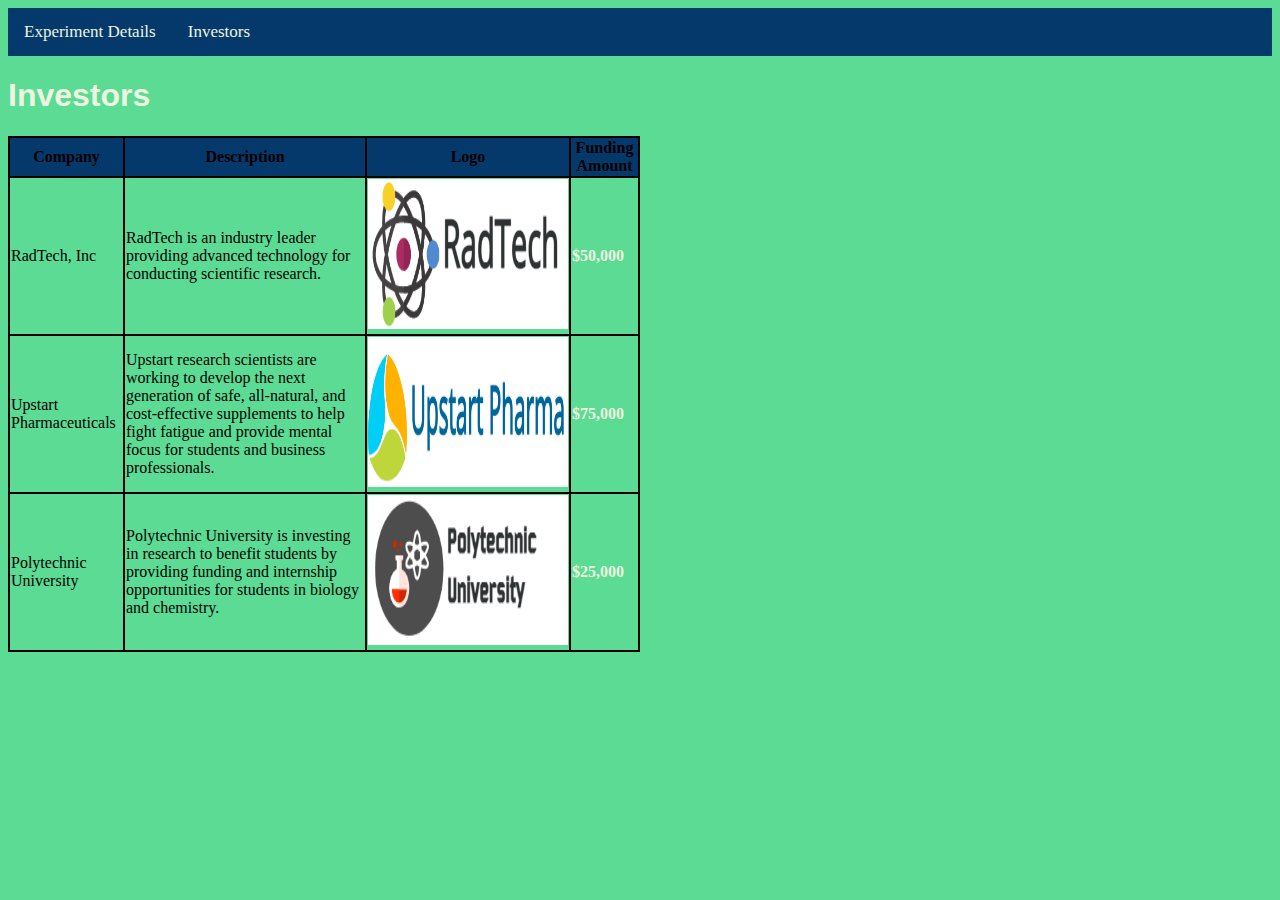
<file: Week5/Investors.html>
<!DOCTYPE html>
<html>
    <head>
        <title>
            Investors
        </title>
        <!-- Adds CSS styling to the webpage -->
        <style>
            .topnav {background-color: rgb(5,57,107); overflow: hidden;}
            .topnav a {float: left; color: rgb(237,244,224); text-align: center; padding: 14px 16px; text-decoration: none; font-size: 17px;}
            .topnav a:hover { background-color: rgb(56,149,131); color: black;}

            body {background-color: rgb(92, 219, 148);}

            h1 {color:rgb(237,244,224);
               font-family: 'Trebuchet MS', 'Lucida Sans Unicode', 'Lucida Grande', 'Lucida Sans', Arial, sans-serif;}
            
            table {width: 50%; border-collapse: collapse;}

            table, th, td {border: 2px solid black;}

            th {background-color: rgb(5,57,107);}

        </style>
    </head>
    <body>
        <!-- Adds a div to group the navigation bar -->
        <div class="topnav">
            <a href="Home.html">Experiment Details</a>
            <a href="Investors.html">Investors</a>
        </div>

        <h1>Investors</h1>

        <!-- Adds a table to display the investors -->
        <table>
            <tr>
                <th>Company</th>
                <th>Description</th>
                <th>Logo</th>
                <th>Funding Amount</th>
            </tr>
            <tr>
                <td>RadTech, Inc</td>
                <td>RadTech is an industry leader providing advanced technology for conducting scientific research.</td>
                <td><img src="radtech-logo.png" alt="radtech-logo" style="width:200px;height:150px;"></td>
                <td style="color: rgb(237,244,224);"><strong>$50,000</strong></td>
            </tr>
            <tr>
                <td>Upstart Pharmaceuticals</td>
                <td>Upstart research scientists are working to develop the next generation of safe, all-natural, and cost-effective supplements to help fight fatigue and provide mental focus for students and business professionals.</td>
                <td><img src="upstart-logo.png" alt="upstart-logo" style="width:200px;height:150px;"></td>
                <td style="color: rgb(237,244,224);"><strong>$75,000</strong></td>
            </tr>
            <tr>
                <td>Polytechnic University</td>
                <td>Polytechnic University is investing in research to benefit students by providing funding and internship opportunities for students in biology and chemistry.</td>
                <td><img src="polytech-logo.png" alt="polytech-logo" style="width:200px;height:150px;"></td>
                <td style="color: rgb(237,244,224);"><strong>$25,000</strong></td>
            </tr>
        </table>
    </body>
</html>
</file>
<file: Midterm/MenuStyle.css>
/* This style sheet creates the hamburger menu */

.menuWrap {
    position: fixed;
    top: 0;
    left: 0;
    z-index: 1;
}

.menuWrap .toggler {
    position: absolute;
    top: 0;
    left: 0;
    z-index: 2;
    cursor:  pointer;
    width: 50px;
    height: 50px;
    opacity: 0;
}

.menuWrap .hamburger {
    position: absolute;
    top: 0;
    left: 0;
    z-index: 1;
    width: 60px;
    height: 60px;
    padding: 1rem;
    background: rgba(16, 14, 2, 0.75);
    display: flex;
    align-items: center;
    justify-content: center;
}

/* Hamburger line */
.menuWrap .hamburger > div {
    position: relative;
    width: 100%;
    height: 2px;
    background-color: #fff;
    display: flex;
    align-items: center;
    justify-content: center;
    transition: all 0.4s ease;
}

/* Top and bottom lines */
.menuWrap .hamburger > div:before,
.menuWrap .hamburger > div:after {
    content: '';
    position: absolute;
    z-index: 1;
    top: -10px;
    width: 100%;
    height: 2px;
    background: inherit;
}

/* Moves line down */
.menuWrap .hamburger > div:after {
    top: 10px;
}

/* Toggle animate */
.menuWrap .toggler:checked + .hamburger > div {
    transform: rotate(135deg);
}

/* Turn lines into X */
.menuWrap .toggler:checked + .hamburger > div:before,
.menuWrap .toggler:checked + .hamburger > div:after {
    top: 0;
    transform: rotate(90deg);
}

/* Rotate on hover when checked */
.menuWrap .toggler:checked:hover + .hamburger > div {
    transform: rotate(225deg);
}

/* Show menu */
.menuWrap .toggler:checked ~ .menu {
    visibility: visible;
}

.menuWrap .toggler:checked ~ .menu > div {
    transform: scale(1);
    transition-duration: 0.75s;
}

.menuWrap .toggler:checked ~ .menu > div > div {
    opacity: 1;
    transition: opacity 0.4s ease;
}

.menuWrap .menu {
    position: fixed;
    top: 0;
    left: 0;
    width: 100%;
    height: 100%;
    visibility: hidden;
    overflow:hidden;
    display: flex;
    align-items:  center;
    justify-content: center;
}

.menuWrap .menu > div {
    background: rgba(17, 23, 27, 0.85);
    border-radius: 50%;
    width: 200vw;
    height: 200vw;
    display: flex;
    flex: none;
    align-items: center;
    justify-content: center;
    transform: scale(0);
    transition: all 0.4s ease;
}

.menuWrap .menu > div > div {
    text-align: center;
    max-width: 90vw;
    max-height: 100vh;
    opacity: 0;
    transition: opacity 0.4s ease;
}

.menuWrap .menu > div > div > ul > li {
    list-style: none;
    color: white;
    font-size: 1.5rem;
    padding: 1rem;
}

.menuWrap .menu > div > div > ul > li  > a {
    color: inherit;
    text-decoration: none;
    transition: color 0.4s ease;
}
</file>
<file: Midterm/MainStyle.css>
/* The main stylesheet for the website */

/* Centeres the logo at the top of the page */
.Logo {
    display: block;
    margin-left: auto;
    margin-right: auto;
    width: 15%;
}

/* Makes the album art the same size */
.Album {
    width: 300px;
    height: 300px;
}

/* Changes the heading */
h1 {
    font-family: "Oswald", sans-serif;
    color: white;
    font-size: 40px;
    text-align: center;
}

/* Changes the heading */
h2 {
    font-family: "Oswald", sans-serif;
    color: white;
    font-size: 30px;
    text-align: center;
}

/* Changes the paragraph */
p {
    font-family: "Open Sans", sans-serif;
    color: white;
    font-size: 20px;
    text-align: center;
}

/* Changes the table layout */
th, td {
    font-family: "Open Sans", sans-serif;
    color: white;
    padding: 15px;
    text-align: left;
    border-bottom: 1px solid black;
}

/* Changes the form layout */
form {
    font-family: "Open Sans", sans-serif;
    color: white;
    text-align: center;
}

/* Adds a class to easily center objects */
.Center {
    margin-left: auto;
    margin-right: auto;
}

/* Styles the iframes */
iframe {
    display: block;
    border-style: none;
}

/* Adds style to the links */
a {
    color: white;
}

/* Adds style to the links */
a:hover {
    color: blue;
}
</file>
